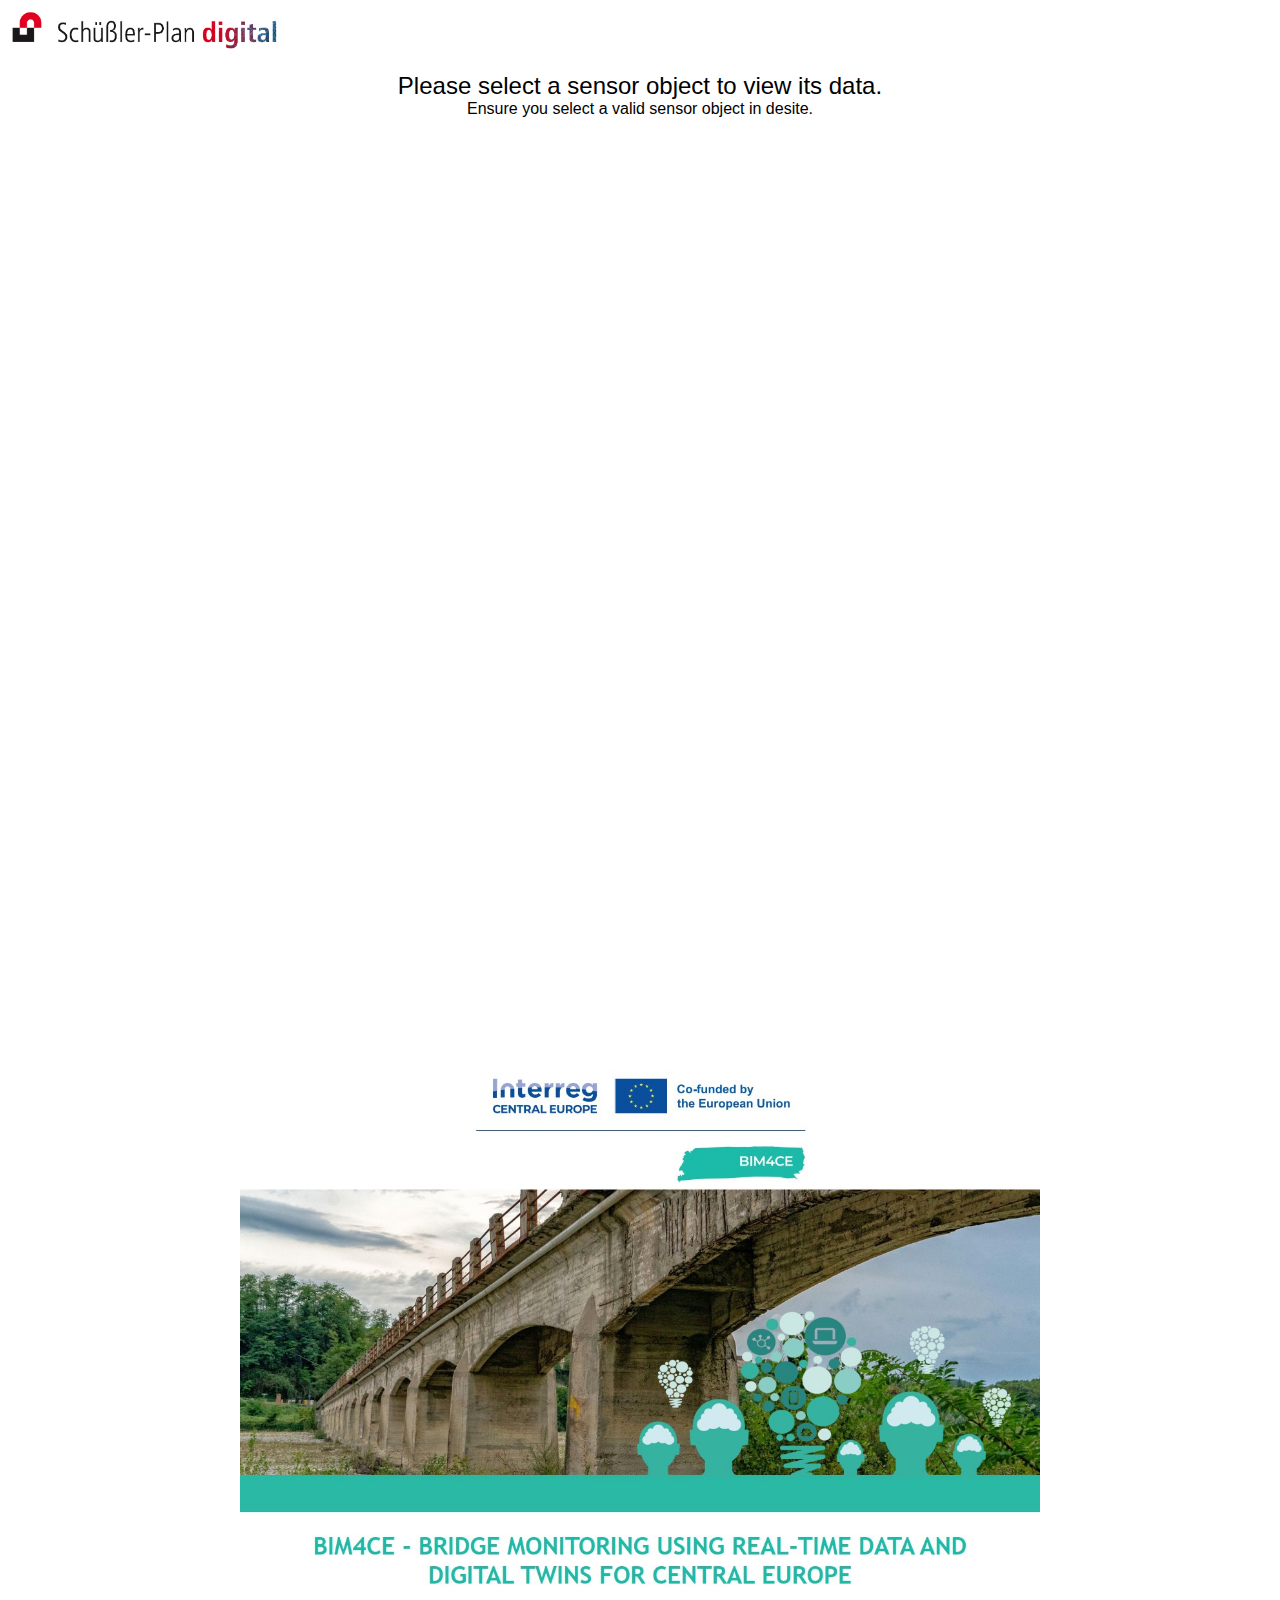
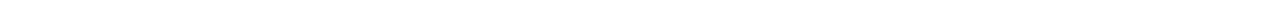
<file: desite.modules/index.html>
<!DOCTYPE html>
<html lang="en">
<head>
    <meta charset="UTF-8">
    <meta name="viewport" content="width=device-width, initial-scale=1.0">
    <title>Sensor Data Visualization</title>
    <script src="https://cdn.plot.ly/plotly-latest.min.js"></script>
    <link rel='stylesheet' id='cmplz-general-css' href='https://www.interreg-central.eu/wp-content/plugins/complianz-gdpr/assets/css/cookieblocker.min.css?ver=1742387657' type='text/css' media='all'/>
    <link rel='stylesheet' id='montserrat-css' href='//www.interreg-central.eu/wp-content/uploads/omgf/montserrat/montserrat.css?ver=1674658490' type='text/css' media='all'/>
    <link rel='stylesheet' id='wpdreams-asl-basic-css' href='https://www.interreg-central.eu/wp-content/plugins/ajax-search-lite/css/style.basic.css?ver=4.12.6' type='text/css' media='all'/>
    <link rel='stylesheet' id='wpdreams-asl-instance-css' href='https://www.interreg-central.eu/wp-content/plugins/ajax-search-lite/css/style-underline.css?ver=4.12.6' type='text/css' media='all'/>
   
    <link rel="stylesheet" type="text/css" href="css/html.css" />
    <link rel='stylesheet' id='wpmf_divi_css-css' href='https://www.interreg-central.eu/wp-content/plugins/wp-media-folder/assets/css/divi-widgets.css?ver=6.0.3' type='text/css' media='all'/>
    <link rel='stylesheet' id='ice_programme_area_map_styles-css' href='https://www.interreg-central.eu/wp-content/plugins/ice_programme_area_map/dist/angular/ice-programme-area-map/browser/styles-YUHTNTGE.css?ver=1.0.0' type='text/css' media='all'/>
   
</head>

<body>
    <!-- Header iframe -->
    <iframe src="Header.html" frameborder="0" scrolling="auto" width="100%" height="200"></iframe>

    <!-- Sensor iframe for displaying graphs -->
    <iframe id="SensorID" frameborder="0" scrolling="auto" width="100%" height="800"></iframe>

    <!-- Footer iframe -->
    <iframe src="Footer.html" frameborder="0" scrolling="no" width="100%" height="600"></iframe>

    <!-- Script -->
    <script src="index.js"></script>
</body>
</html>
</file>
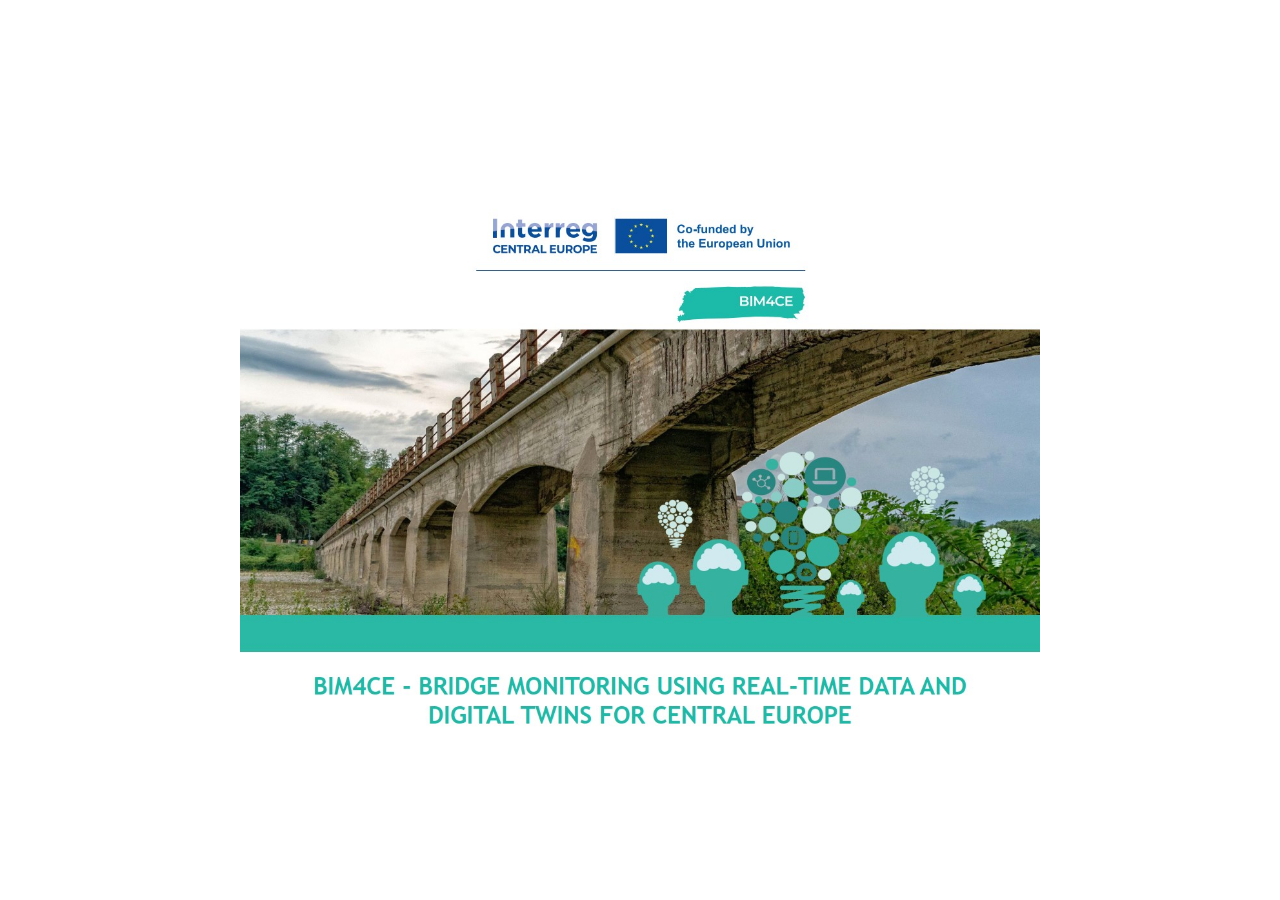
<file: desite.modules/Footer.html>
<!DOCTYPE html>
<html lang="en">
<head>
    <meta charset="UTF-8">
    <meta name="viewport" content="width=device-width, initial-scale=1.0">
    <title>Sensor Data Visualization</title>
    <script src="https://cdn.plot.ly/plotly-latest.min.js"></script>
    <style>
        body {
            font-family: Arial, sans-serif;
            display: flex;
            flex-direction: column;
            justify-content: center;
            align-items: center;
            height: 100vh;
            margin: 0;
            background: linear-gradient(135deg, #ffffff, #ffffff);
            position: relative;
        }
        .logo {
            position: absolute;
            top: 10px;
            left: 10px;
            width: 250px;
        }
        .header {
            font-size: 1.5rem;
            color: #000000;
            text-align: center;
        }
        .sub-header {
            font-size: 1.0rem;
            color: #000000;
            text-align: center;
            margin-bottom: 10px;
        }
        .image {
            margin-top: 40px;
            max-width: 800px;
            max-height: 800px;
        }
        #graph {
            width: 100%;
            height: 600px;
        }
    </style>
</head>
<body>

    <!-- Image -->
    <img src="images/image1.jpeg" alt="Sensor Image" class="image">
    
</body>
</html>
</file>
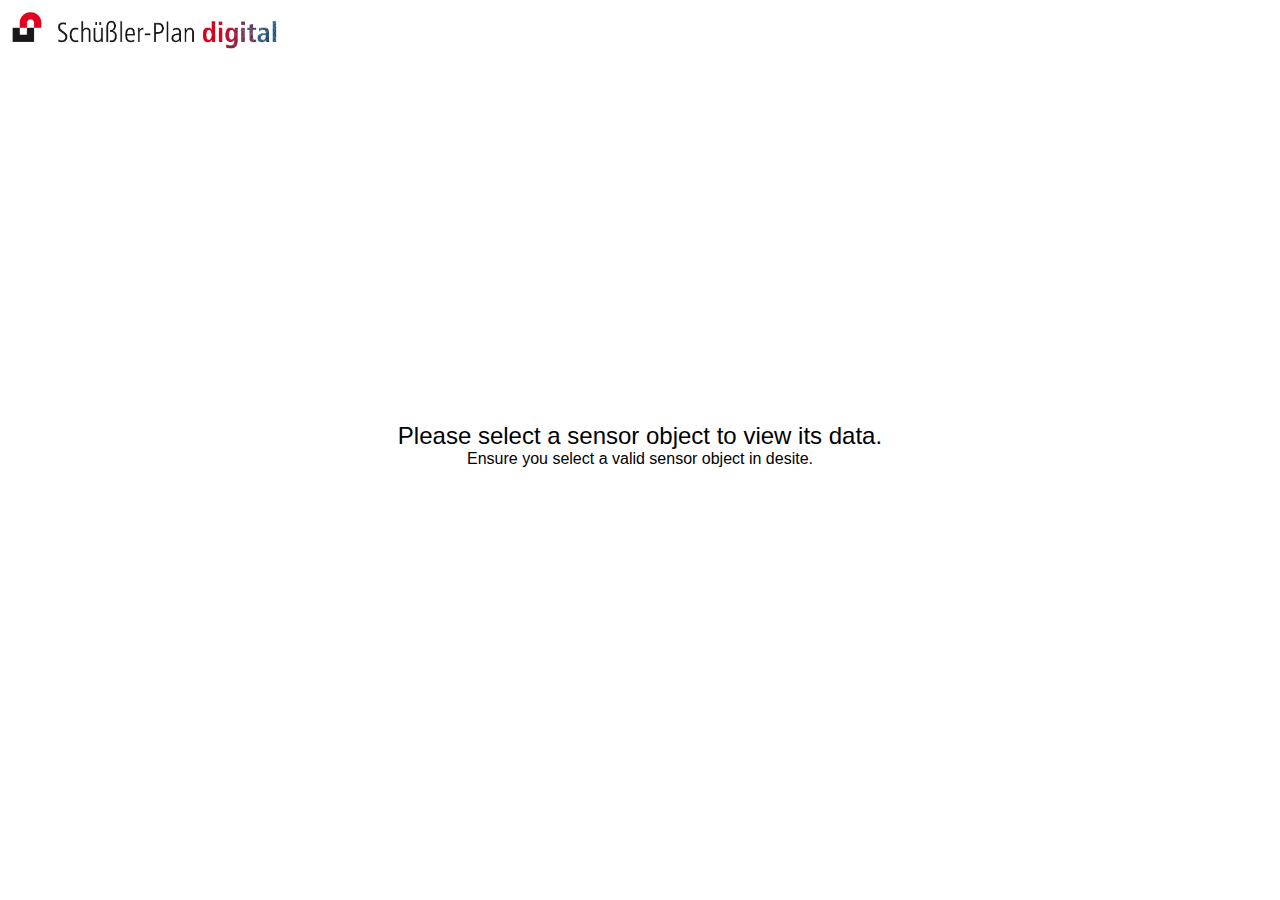
<file: desite.modules/Header.html>
<!DOCTYPE html>
<html lang="en">
<head>
    <meta charset="UTF-8">
    <meta name="viewport" content="width=device-width, initial-scale=1.0">
    <title>Sensor Data Visualization</title>
    <script src="https://cdn.plot.ly/plotly-latest.min.js"></script>
    <style>
        body {
            font-family: Arial, sans-serif;
            display: flex;
            flex-direction: column;
            justify-content: center;
            align-items: center;
            height: 100vh;
            margin: 0;
            background: linear-gradient(135deg, #ffffff, #ffffff);
            position: relative;
        }
        .logo {
            position: absolute;
            top: 10px;
            left: 10px;
            width: 270px;
            margin-bottom: 10px;
        }
        .header {
            font-size: 1.5rem;
            color: #000000;
            text-align: center;
        }
        .sub-header {
            font-size: 1.0rem;
            color: #000000;
            text-align: center;
            margin-bottom: 10px;
        }
    </style>
</head>
<body>

    <!-- Logo -->
    <img src="images/SPd.png" alt="SPd Logo" class="logo">

    <!-- Header -->
    <div class="header">Please select a sensor object to view its data.</div>
    <div class="sub-header">Ensure you select a valid sensor object in desite.</div>

</body>
</html>
</file>
<file: desite.modules/css/html.css>
:root {
    --cmplz_banner_width: 526px;
    --cmplz_banner_background_color: #ffffff;
    --cmplz_banner_border_color: #f2f2f2;
    --cmplz_banner_border_width: 0px 0px 0px 0px;
    --cmplz_banner_border_radius: 12px 12px 12px 12px;
    --cmplz_banner_margin: 10px;
    --cmplz_categories-height: 163px;
    --cmplz_title_font_size: 15px;
    --cmplz_text_line_height: calc(var(--cmplz_text_font_size)* 1.5);
    --cmplz_text_color: #222222;
    --cmplz_hyperlink_color: #1E73BE;
    --cmplz_text_font_size: 12px;
    --cmplz_link_font_size: 12px;
    --cmplz_category_body_font_size: 12px;
    --cmplz_button_accept_background_color: #1E73BE;
    --cmplz_button_accept_border_color: #1E73BE;
    --cmplz_button_accept_text_color: #ffffff;
    --cmplz_button_deny_background_color: #f9f9f9;
    --cmplz_button_deny_border_color: #f2f2f2;
    --cmplz_button_deny_text_color: #222222;
    --cmplz_button_settings_background_color: #f9f9f9;
    --cmplz_button_settings_border_color: #f2f2f2;
    --cmplz_button_settings_text_color: #333333;
    --cmplz_button_border_radius: 6px 6px 6px 6px;
    --cmplz_button_font_size: 15px;
    --cmplz_category_header_always_active_color: green;
    --cmplz_category_header_title_font_size: 14px;
    --cmplz_category_header_active_font_size: 12px;
    --cmplz-manage-consent-height: 50px;
    --cmplz-manage-consent-offset: -35px;
    --cmplz_slider_active_color: #1e73be;
    --cmplz_slider_inactive_color: #F56E28;
    --cmplz_slider_bullet_color: #ffffff;
}

:root {
    --bim4ceGreen: #18baa8;
    --bim4ceText: #3b4b53;
    --bim4ceBG: #fff;
    --bim4ceBGgrey: #FAF7F5;
    --bim4ceTextLight: #6f8792;
    --bim4ceBGgreen: #e9fffc;
    --bim4ceSymbol: #666;
    --bim4ceFooter: #f8f4f0;
    --bim4ceTextLightHover: #8faebd;
    --bim4ceGreyBlueLight: #E9EEEF
}

:root {
    --swiper-navigation-size: 44px;
}

:root {
    --wp--style--global--content-size: 823px;
    --wp--style--global--wide-size: 1080px;
}

:root {
    --bs-blue: #0d6efd;
    --bs-indigo: #6610f2;
    --bs-purple: #6f42c1;
    --bs-pink: #d63384;
    --bs-red: #dc3545;
    --bs-orange: #fd7e14;
    --bs-yellow: #ffc107;
    --bs-green: #198754;
    --bs-teal: #20c997;
    --bs-cyan: #0dcaf0;
    --bs-black: #000;
    --bs-white: #fff;
    --bs-gray: #6c757d;
    --bs-gray-dark: #343a40;
    --bs-gray-100: #f8f9fa;
    --bs-gray-200: #e9ecef;
    --bs-gray-300: #dee2e6;
    --bs-gray-400: #ced4da;
    --bs-gray-500: #adb5bd;
    --bs-gray-600: #6c757d;
    --bs-gray-700: #495057;
    --bs-gray-800: #343a40;
    --bs-gray-900: #212529;
    --bs-primary: #0d6efd;
    --bs-secondary: #6c757d;
    --bs-success: #198754;
    --bs-info: #0dcaf0;
    --bs-warning: #ffc107;
    --bs-danger: #dc3545;
    --bs-light: #f8f9fa;
    --bs-dark: #212529;
    --bs-primary-rgb: 13, 110, 253;
    --bs-secondary-rgb: 108, 117, 125;
    --bs-success-rgb: 25, 135, 84;
    --bs-info-rgb: 13, 202, 240;
    --bs-warning-rgb: 255, 193, 7;
    --bs-danger-rgb: 220, 53, 69;
    --bs-light-rgb: 248, 249, 250;
    --bs-dark-rgb: 33, 37, 41;
    --bs-white-rgb: 255, 255, 255;
    --bs-black-rgb: 0, 0, 0;
    --bs-body-color-rgb: 33, 37, 41;
    --bs-body-bg-rgb: 255, 255, 255;
    --bs-font-sans-serif: system-ui, -apple-system, "Segoe UI", Roboto, "Helvetica Neue", "Noto Sans", "Liberation Sans", Arial, sans-serif, "Apple Color Emoji", "Segoe UI Emoji", "Segoe UI Symbol", "Noto Color Emoji";
    --bs-font-monospace: SFMono-Regular, Menlo, Monaco, Consolas, "Liberation Mono", "Courier New", monospace;
    --bs-gradient: linear-gradient(180deg, rgba(255, 255, 255, 0.15), rgba(255, 255, 255, 0));
    --bs-body-font-family: var(--bs-font-sans-serif);
    --bs-body-font-size: 1rem;
    --bs-body-font-weight: 400;
    --bs-body-line-height: 1.5;
    --bs-body-color: #212529;
    --bs-body-bg: #fff;
    --bs-border-width: 1px;
    --bs-border-style: solid;
    --bs-border-color: #dee2e6;
    --bs-border-color-translucent: rgba(0, 0, 0, 0.175);
    --bs-border-radius: 0.375rem;
    --bs-border-radius-sm: 0.25rem;
    --bs-border-radius-lg: 0.5rem;
    --bs-border-radius-xl: 1rem;
    --bs-border-radius-2xl: 2rem;
    --bs-border-radius-pill: 50rem;
    --bs-link-color: #0d6efd;
    --bs-link-hover-color: #0a58ca;
    --bs-code-color: #d63384;
    --bs-highlight-bg: #fff3cd;
}

:root {
    --wp--preset--aspect-ratio--square: 1;
    --wp--preset--aspect-ratio--4-3: 4 / 3;
    --wp--preset--aspect-ratio--3-4: 3 / 4;
    --wp--preset--aspect-ratio--3-2: 3 / 2;
    --wp--preset--aspect-ratio--2-3: 2 / 3;
    --wp--preset--aspect-ratio--16-9: 16 / 9;
    --wp--preset--aspect-ratio--9-16: 9 / 16;
    --wp--preset--color--black: #000000;
    --wp--preset--color--cyan-bluish-gray: #abb8c3;
    --wp--preset--color--white: #ffffff;
    --wp--preset--color--pale-pink: #f78da7;
    --wp--preset--color--vivid-red: #cf2e2e;
    --wp--preset--color--luminous-vivid-orange: #ff6900;
    --wp--preset--color--luminous-vivid-amber: #fcb900;
    --wp--preset--color--light-green-cyan: #7bdcb5;
    --wp--preset--color--vivid-green-cyan: #00d084;
    --wp--preset--color--pale-cyan-blue: #8ed1fc;
    --wp--preset--color--vivid-cyan-blue: #0693e3;
    --wp--preset--color--vivid-purple: #9b51e0;
    --wp--preset--gradient--vivid-cyan-blue-to-vivid-purple: linear-gradient(135deg, rgba(6, 147, 227, 1) 0%, rgb(155, 81, 224) 100%);
    --wp--preset--gradient--light-green-cyan-to-vivid-green-cyan: linear-gradient(135deg, rgb(122, 220, 180) 0%, rgb(0, 208, 130) 100%);
    --wp--preset--gradient--luminous-vivid-amber-to-luminous-vivid-orange: linear-gradient(135deg, rgba(252, 185, 0, 1) 0%, rgba(255, 105, 0, 1) 100%);
    --wp--preset--gradient--luminous-vivid-orange-to-vivid-red: linear-gradient(135deg, rgba(255, 105, 0, 1) 0%, rgb(207, 46, 46) 100%);
    --wp--preset--gradient--very-light-gray-to-cyan-bluish-gray: linear-gradient(135deg, rgb(238, 238, 238) 0%, rgb(169, 184, 195) 100%);
    --wp--preset--gradient--cool-to-warm-spectrum: linear-gradient(135deg, rgb(74, 234, 220) 0%, rgb(151, 120, 209) 20%, rgb(207, 42, 186) 40%, rgb(238, 44, 130) 60%, rgb(251, 105, 98) 80%, rgb(254, 248, 76) 100%);
    --wp--preset--gradient--blush-light-purple: linear-gradient(135deg, rgb(255, 206, 236) 0%, rgb(152, 150, 240) 100%);
    --wp--preset--gradient--blush-bordeaux: linear-gradient(135deg, rgb(254, 205, 165) 0%, rgb(254, 45, 45) 50%, rgb(107, 0, 62) 100%);
    --wp--preset--gradient--luminous-dusk: linear-gradient(135deg, rgb(255, 203, 112) 0%, rgb(199, 81, 192) 50%, rgb(65, 88, 208) 100%);
    --wp--preset--gradient--pale-ocean: linear-gradient(135deg, rgb(255, 245, 203) 0%, rgb(182, 227, 212) 50%, rgb(51, 167, 181) 100%);
    --wp--preset--gradient--electric-grass: linear-gradient(135deg, rgb(202, 248, 128) 0%, rgb(113, 206, 126) 100%);
    --wp--preset--gradient--midnight: linear-gradient(135deg, rgb(2, 3, 129) 0%, rgb(40, 116, 252) 100%);
    --wp--preset--font-size--small: 13px;
    --wp--preset--font-size--medium: 20px;
    --wp--preset--font-size--large: 36px;
    --wp--preset--font-size--x-large: 42px;
    --wp--preset--spacing--20: 0.44rem;
    --wp--preset--spacing--30: 0.67rem;
    --wp--preset--spacing--40: 1rem;
    --wp--preset--spacing--50: 1.5rem;
    --wp--preset--spacing--60: 2.25rem;
    --wp--preset--spacing--70: 3.38rem;
    --wp--preset--spacing--80: 5.06rem;
    --wp--preset--shadow--natural: 6px 6px 9px rgba(0, 0, 0, 0.2);
    --wp--preset--shadow--deep: 12px 12px 50px rgba(0, 0, 0, 0.4);
    --wp--preset--shadow--sharp: 6px 6px 0px rgba(0, 0, 0, 0.2);
    --wp--preset--shadow--outlined: 6px 6px 0px -3px rgba(255, 255, 255, 1), 6px 6px rgba(0, 0, 0, 1);
    --wp--preset--shadow--crisp: 6px 6px 0px rgba(0, 0, 0, 1);
}

body,
input,
.et-db #et-boc .et-l input,
textarea,
.et-db #et-boc .et-l textarea,
select,
.et-db #et-boc .et-l select {
    font-family: 'Open Sans', Helvetica, Arial, Lucida, sans-serif;
}

body {
    color: #3b4b53;
}

body {
    line-height: 1.3em;
}

body {
    font-family: 'Open Sans', Helvetica, Arial, Lucida, sans-serif;
    display: flex;
    flex-direction: column;
    justify-content: flex-start;
    /* align-items: center; */
    margin: 0;
    height: 100%;
}

iframe {
    border: 0;
}

iframe#SensorID {
    margin-top: 10px;
    overflow-y: auto;
}

.header {
    font-size: 1.0rem;
    color: #000000;
    text-align: center;
}

.sub-header {
    font-size: 1.0rem;
    color: #000000;
    text-align: center;
    margin-bottom: 10px;
}

#graph {
    width: 100%;
    height: 600px;
}

h1,
.et-db #et-boc .et-l h1,
h2,
.et-db #et-boc .et-l h2,
h3,
.et-db #et-boc .et-l h3,
h4,
.et-db #et-boc .et-l h4,
h5,
.et-db #et-boc .et-l h5,
h6,
.et-db #et-boc .et-l h6 {
    font-family: 'Open Sans', Helvetica, Arial, Lucida, sans-serif;
}

body,
.et-db #et-boc .et-l .et_pb_column_1_2 .et_quote_content blockquote cite,
.et-db #et-boc .et-l .et_pb_column_1_2 .et_link_content a.et_link_main_url,
.et-db #et-boc .et-l .et_pb_column_1_3 .et_quote_content blockquote cite,
.et-db #et-boc .et-l .et_pb_column_3_8 .et_quote_content blockquote cite,
.et-db #et-boc .et-l .et_pb_column_1_4 .et_quote_content blockquote cite,
.et-db #et-boc .et-l .et_pb_blog_grid .et_quote_content blockquote cite,
.et-db #et-boc .et-l .et_pb_column_1_3 .et_link_content a.et_link_main_url,
.et-db #et-boc .et-l .et_pb_column_3_8 .et_link_content a.et_link_main_url,
.et-db #et-boc .et-l .et_pb_column_1_4 .et_link_content a.et_link_main_url,
.et-db #et-boc .et-l .et_pb_blog_grid .et_link_content a.et_link_main_url,
body.et-db #et-boc .et-l .et_pb_bg_layout_light .et_pb_post p,
body.et-db #et-boc .et-l .et_pb_bg_layout_dark .et_pb_post p {
    font-size: 16px
}

body {
    color: #3b4b53
}

h3,
.et-db #et-boc .et-l h3,
h4,
.et-db #et-boc .et-l h4,
h5,
.et-db #et-boc .et-l h5,
h6,
.et-db #et-boc .et-l h6 {
    color: #3b4b53
}

h1,
.et-db #et-boc .et-l h1,
h2,
.et-db #et-boc .et-l h2{
    color: var(--bim4ceGreen)
}

body {
    line-height: 1.3em
}

a,
.et-db #et-boc .et-l a {
    color: #6f8792
}

@media only screen and (max-width: 980px) {

    h1,
    .et-db #et-boc .et-l h1 {
        font-size: 40px
    }

    h2,
    .et-db #et-boc .et-l h2,
    .product .related h2,
    .et-db #et-boc .et-l .product .related h2,
    .et-db #et-boc .et-l .et_pb_column_1_2 .et_quote_content blockquote p {
        font-size: 34px
    }

    h3,
    .et-db #et-boc .et-l h3 {
        font-size: 29px
    }

    h5,
    .et-db #et-boc .et-l h5 {
        font-size: 21px
    }

    h6,
    .et-db #et-boc .et-l h6 {
        font-size: 18px
    }
}

h1,
.et-db #et-boc .et-l h1,
h2,
.et-db #et-boc .et-l h2,
h3,
.et-db #et-boc .et-l h3,
h4,
.et-db #et-boc .et-l h4,
h5,
.et-db #et-boc .et-l h5,
h6,
.et-db #et-boc .et-l h6 {
    font-family: 'Open Sans', Helvetica, Arial, Lucida, sans-serif
}

body,
input,
.et-db #et-boc .et-l input,
textarea,
.et-db #et-boc .et-l textarea,
select,
.et-db #et-boc .et-l select {
    font-family: 'Open Sans', Helvetica, Arial, Lucida, sans-serif
}

@font-face {
    font-family: ETmodules;
    font-display: block;
    src: url(//www.interreg-central.eu/wp-content/themes/Divi/core/admin/fonts/modules/all/modules.eot);
    src: url(//www.interreg-central.eu/wp-content/themes/Divi/core/admin/fonts/modules/all/modules.eot?#iefix) format("embedded-opentype"), url(//www.interreg-central.eu/wp-content/themes/Divi/core/admin/fonts/modules/all/modules.woff) format("woff"), url(//www.interreg-central.eu/wp-content/themes/Divi/core/admin/fonts/modules/all/modules.ttf) format("truetype"), url(//www.interreg-central.eu/wp-content/themes/Divi/core/admin/fonts/modules/all/modules.svg#ETmodules) format("svg");
    font-weight: 400;
    font-style: normal
}

a,
abbr,
acronym,
address,
applet,
b,
big,
blockquote,
body,
center,
cite,
code,
dd,
del,
dfn,
div,
dl,
dt,
em,
fieldset,
font,
form,
h1,
h2,
h3,
h4,
h5,
h6,
html,
i,
iframe,
img,
ins,
kbd,
label,
legend,
li,
object,
ol,
p,
pre,
q,
s,
samp,
small,
span,
strike,
strong,
sub,
sup,
tt,
u,
ul,
var {
    margin: 0;
    padding: 0;
    border: 0;
    outline: 0;
    font-size: 100%;
    -ms-text-size-adjust: 100%;
    -webkit-text-size-adjust: 100%;
    vertical-align: baseline;
    background: transparent
}

body {
    line-height: 1
}

ol,
ul {
    list-style: none
}

blockquote,
q {
    quotes: none
}

blockquote:after,
blockquote:before,
q:after,
q:before {
    content: "";
    content: none
}

blockquote {
    margin: 20px 0 30px;
    border-left: 5px solid;
    padding-left: 20px
}

:focus {
    outline: 0
}

del {
    text-decoration: line-through
}

pre {
    overflow: auto;
    padding: 10px
}

figure {
    margin: 0
}

table {
    border-collapse: collapse;
    border-spacing: 0
}

article,
aside,
footer,
header,
hgroup,
nav,
section {
    display: block
}

body {
    font-family: Open Sans, Arial, sans-serif;
    font-size: 14px;
    color: #666;
    background-color: #fff;
    line-height: 1.7em;
    font-weight: 500;
    -webkit-font-smoothing: antialiased;
    -moz-osx-font-smoothing: grayscale
}

a {
    color: #2ea3f2
}

a,
a:hover {
    text-decoration: none
}

p {
    padding-bottom: 1em
}

p:not(.has-background):last-of-type {
    padding-bottom: 0
}

p.et_normal_padding {
    padding-bottom: 1em
}

strong {
    font-weight: 700
}

cite,
em,
i {
    font-style: italic
}

code,
pre {
    font-family: Courier New, monospace;
    margin-bottom: 10px
}

ins {
    text-decoration: none
}

sub,
sup {
    height: 0;
    line-height: 1;
    position: relative;
    vertical-align: baseline
}

sup {
    bottom: .8em
}

sub {
    top: .3em
}

dl {
    margin: 0 0 1.5em
}

dl dt {
    font-weight: 700
}

dd {
    margin-left: 1.5em
}

blockquote p {
    padding-bottom: 0
}

embed,
iframe,
object,
video {
    max-width: 100%
}

h1,
h2,
h3,
h4,
h5,
h6 {

    padding-bottom: 10px;
    line-height: 1em;
    font-weight: 500
}

h1 a,
h2 a,
h3 a,
h4 a,
h5 a,
h6 a {
    color: inherit
}

h1 {
    font-size: 30px
}

h2 {
    font-size: 26px
}

h3 {
    font-size: 22px
}

h4 {
    font-size: 18px
}

h5 {
    font-size: 16px
}

h6 {
    font-size: 14px
}

input {
    -webkit-appearance: none
}

input[type=checkbox] {
    -webkit-appearance: checkbox
}

input[type=radio] {
    -webkit-appearance: radio
}

input.text,
input.title,
input[type=email],
input[type=password],
input[type=tel],
input[type=text],
select,
textarea {
    background-color: #fff;
    border: 1px solid #bbb;
    padding: 2px;
    color: #4e4e4e
}

input.text:focus,
input.title:focus,
input[type=text]:focus,
select:focus,
textarea:focus {
    border-color: #2d3940;
    color: #3e3e3e
}

input.text,
input.title,
input[type=text],
select,
textarea {
    margin: 0
}

textarea {
    padding: 4px
}

button,
input,
select,
textarea {
    font-family: inherit
}

img {
    max-width: 100%;
    height: auto
}

.container {
    width: 80%;
    max-width: 1080px;
    margin: auto;
    position: relative
}

.alignright {
    float: right
}

.alignleft {
    float: left
}

body {
    padding-top: 0px;
    padding-right: 0px;
    padding-bottom: 0px;
    padding-left: 0px;
}



/* VON SPDIGITAL */
.Formular{
    padding: 12px !important;
}
.Formular>details {
    background-image: none;
    list-style: none;
}

details {
    position: relative;
    contain: layout;
}

.Formular>details>summary {
    background-color: var(--bim4ceTextLight);
    padding: 12px !important;
    cursor: pointer;
    list-style: none;
    color: white;
    border-radius: 5px;
    margin-top: 10px;
    font-weight: normal;
    border-radius: 0;
}

.Formular>details>summary:last-of-type {
    margin-bottom: 10px;
}

.Formular>details>summary:hover,
.Formular>details[open]>summary {
    color: white;
    background-color: var(--bim4ceText);
    box-shadow: 0 6px 10px 0 rgba(0, 0, 0, 0.24), 0 6px 6px 0 rgba(0, 0, 0, 0.19);
    outline: none;
}

details:focus {
    outline: none;
}

details>summary {
    outline: none;
}

.Formular>details section {
    margin-bottom: 1em;
}

.Formular section.flexboxRow {
    align-items: center;
}

.containerAutocomplete {
    position: relative;
}

.autocomplete {
    border: 1px solid var(--bim4ceSymbol);
    overflow-x: hidden;
    overflow-y: scroll;
    max-height: 100px;
    position: absolute;
    margin-top: 30px;
    max-width: calc(100% - 20px);
    /* z-index: 100; */
    background-color: white;
}

.autocomplete>div {
    padding: 3px;
}

.autocomplete>div:hover {
    background-color: var(--bim4ceBGgreen);
}

.autocomplete-active {
    background-color: var(--bim4ceBGgreen);
}

.single_page_subcontainer {
    border-top: 1px solid var(--bim4ceTextLight);
    padding: 0em 0.2em 0.6em 0.8em;
    margin-top: 4em;
    margin-bottom: 1em;
    margin-left: 10px;
    margin-right: 10px;
    /* border-radius: 5px; */
}

.single_page_subcontainer>span {
    position: relative;
    background-color: var(--bim4ceBG);
    top: -2em;
    /* left: 0.4em; */
    padding: 0.2em;
    color: var(--bim4ceText);
    font-size: 16px;
}

.single_page_subcontainer section.flexboxRow>*:not(:first-child) {
    margin-left: 10px;
}

.bodyStart {
    background-color: var(--bim4ceBG);
  }
  
  .bodyStartseite {
    background-color: var(--bim4ceBG);
  }
  
  .flexboxRow {
    display: flex;
    flex-direction: row;
    flex-wrap: nowrap;
  }
  
  .flexboxColumn {
    display: flex;
    flex-direction: column;
    flex-wrap: nowrap;
  }
  
  .dickeSchrift {
    font-weight: bolder;
  }
  
  .flexboxSpacer {
    flex-grow: 100;
  }
  
  .gridTable {
    display: grid;
    row-gap: 10px;
    column-gap: 0px;
  }
  
  .spaceOben20 {
    margin-top: 20px;
  }
  
  .spaceOben10 {
    margin-top: 10px;
  }
  
  .spaceOben40 {
    margin-top: 40px;
  }
  
  .spaceOben5 {
    margin-top: 5px;
  }
  
  .spaceOben2 {
    margin-top: 2px;
  }
  .spaceRechts5 {
    margin-right: 5px;
  }
  .spaceLinks5 {
    margin-left: 5px;
  }
  
  .spaceLinks10 {
    margin-left: 10px;
  }
  
  .spaceLinks15 {
    margin-left: 15px;
  }
  
  .spaceBetween {
    justify-content: space-between;
  }

  
.zelleMitRadio {
    justify-content: center;
    padding-bottom: 0px !important;
    padding-top: 4px !important;
}

.zelleMitRadio input {
    margin-bottom: 5px;
}

.divSymbol {
    display: flex;
    justify-content: center;
}

.divSymbol:hover {
    cursor: pointer;
}

.divExportErgebnisse {
    display: flex;
    justify-content: flex-end;
}

.inputAutocomplete {
    margin-left: 15px;
    margin-right: 15px;
    /* min-width: 100% !important; */
    width: 100% !important;
}

.kriterium {
    margin-bottom: 10px;
    display: flex;
    align-items: center;
    /* justify-content: center; */
}

.kriterium label {
    width: 30%;
    min-width: 150px;
}

.table-container {
    max-height: 300px;
    overflow-y: auto;
    /* Scrollbar für den Container */
    display: block;
}

#tableAuswertung {
    width: 100%;
    border-collapse: collapse;
}

#tableAuswertung thead {
    display: table;
    width: 100%;
    table-layout: fixed;
    /* Wichtige Einstellung für Spaltenbreiten */
}

#tableAuswertung tbody {
    display: block;
    /* max-height: 300px;
    overflow-y: auto; */
    width: 100%;
}

#tableAuswertung tbody tr {
    display: table;
    width: 100%;
    table-layout: fixed;
}

#tableAuswertung>thead {
    position: -webkit-sticky !important;
    position: sticky !important;
    top: 0 !important;
    z-index: 2 !important;
}

#tableAuswertung th {
    position: -webkit-sticky !important;
    position: sticky !important;
    top: 0 !important;
    z-index: 2 !important;
    background-color: var(--bim4ceBG);
}


#Projektueberschrift {
    justify-content: space-between;
    align-items: center;
    height: 70px;
    min-height: 70px;
  }
  
  .content summary {
    /* Pfeile in allen anderen Browsern entfernen */
    list-style: none;
    color: white;
    background-color: var(--bim4ceText);
    padding: 10px 12px;
    cursor: pointer;
    margin-top: 10px;
    border-bottom: 2px solid var(--bim4ceTextLight);
    font-size: 16px;
    font-weight: normal;
    font-family:  SourceSansPro, "Helvetica Neue", Helvetica, Arial, sans-serif;
  
    /* orangen Rahmen im Desite entfernen */
    outline: none;
  }
  
  .content [open] summary {
    border-bottom-left-radius: 0;
    border-bottom-right-radius: 0;
  }
  
  /* Pfeil im Desite entfernen */
  summary::-webkit-details-marker {
    display: none;
  }
  
  details .formular {
    background-color: var(--bim4ceTextLight);
    border-bottom: 1px solid var(--bim4ceText);
  }
  
  .content a {
    color: var(--bim4ceBG);
    cursor: pointer;
    display: flex;
    font-family:  SourceSansPro, "Helvetica Neue", Helvetica, Arial, sans-serif;
    font-weight: normal;
  }
  
  .formularNameMitIcon svg {
    width: 30px;
    vertical-align: middle;
    padding: 5px 0px 5px 10px;
    fill: var(--bim4ceBG) !important;
  }
  .formularNameMitIcon path {
    fill: var(--bim4ceBG) !important;
  }
  
  .formularNameMitIcon div {
    display: inline;
    font-size: 14px;
    vertical-align: middle;
  }
  
  details a {
    width: 100%;
    display: flex;
    justify-content: space-between;
  }
  
  .formularName {
    margin-left: 10px;
  }
  
  .content a:hover {
    color: white;
    background-color: var(--bim4ceTextLight);
    /* text-decoration-line: none; */
  }
  
  .content a:hover .formularName{
    text-decoration-line: underline;
  }
  
  .formular .flexboxRow {
    flex-direction: row-reverse;
  }
  
  .formular section {
    align-self: center;
  }
  
  .status {
    width: 15px;
    margin: auto 15px auto auto;
  }
  
  .checkOut {
    width: 20px;
    margin: auto 15px auto auto;
  }
  
  .status img,
  .checkOut img {
    width: 100%;
  }
  
  #formularAuswahl {
    margin: 20px 40px;
  }
  
  .importantButton {
    box-sizing: border-box;
    background-image: none;
    outline: none;
    border: 1px solid;
    border-radius: 4px;
    font-weight: 600;
    -webkit-transition: all .1sease;
    -moz-transition: all .1s ease;
    -o-transition: all .1s ease;
    transition: all .1sease;
    color: var(--bim4ceBG);
    background-color: var(--bim4ceTextLight);
    border-color: var(--bim4ceTextLight);
    height: 32px;
    display: block;
    cursor: pointer;
  }
  
  .importantButton:hover {
    color: var(--bim4ceText);
    background-color: var(--bim4ceTextLightHover);
    border-color: var(--bim4ceTextLightHover);
  }

  
.ddBtn {
    min-width: 30px;
    background-color: var(--bim4ceTextLight);
    border: none !important;
    vertical-align: middle;
    padding: 0;
    margin-left: .2rem;
    display: inline-flex;
    align-items: center;
    justify-content: center;
    -webkit-appearance: button;
    cursor: pointer;
    text-transform: none;
    overflow: visible;
    color:  var(--bim4ceBG);
    font: inherit;
    margin: 0;
    white-space: nowrap;
    border-collapse: separate;
    outline: 0px solid;
    border-radius: 6px
  }

  .ddBtn svg{
 
    fill:  var(--bim4ceBG) !important;

  }
  
  .ddBtn:hover{
    background-color: var(--bim4ceTextLightHover) !important
  }
  
  #divSelect {
    border: 1px solid var(--bim4ceText);
    border-radius: 2px;
    box-shadow: none;
    outline-color: var(--bim4ceTextLight) !important;
  }
  
  .dropdown-hidden {
    display: none;
    position: absolute;
    background: #fff;
    border: 1px solid var(--bim4ceSymbol);
    box-shadow: 0px 4px 6px rgba(0, 0, 0, 0.1);
    padding: 5px;
    z-index: 1070;
    width: calc(100% - 95px);
    font-family: SourceSansPro,"Helvetica Neue",Helvetica,Arial,sans-serif;
    -webkit-box-shadow: 0 6px 12px rgba(0,0,0,.175);
      box-shadow: 0 6px 12px rgba(0,0,0,.175);
  }
  .dropdown-item {
    padding: 8px;
    padding-left: 18px;
    cursor: pointer;
  }
  .dropdown-item:hover {
    background-color: var(--bim4ceBGgreen);
  }

  
.focus {
    outline: 3px solid !important;
    outline-offset: -2px;
    border-radius: 3px !important;
    box-shadow: none;
    outline-color: var(--bim4ceGreen) !important;
  }
  
  #divSelect{
    border-radius: 3px !important;
  }
  
  .svg-icon svg{
    fill: var(--bim4ceSymbol);
    margin-top: 5px
  }
  
  .svg-icon{
    vertical-align: middle;
  }
  
  
.normalButton {
    box-sizing: border-box;
    background-image: none;
    outline: none;
    border: 1px solid;
    border-radius: 4px;
    /* font-weight: 600; */
    -webkit-transition: all .1sease;
    -moz-transition: all .1s ease;
    -o-transition: all .1s ease;
    transition: all .1sease;
    color: var(--bim4ceBG);
    background-color: var(--bim4ceGreen);
    border-color: var(--bim4ceGreen);
    height: 24px;
  
    padding-left: 10px;
    padding-right: 10px;
    display: block;
    cursor: pointer;
  }
  
  .normalButton:hover {
    color: var(--bim4ceBG);
    background-color: var(--bim4ceTextLight);
    border-color: var(--bim4ceTextLight);
  }
  
  .containerSensor {
    display: grid;
    grid-template-columns: repeat(2, 1fr);
    gap: 10px;
    max-width: 600px;
    margin: auto;
}
.sensor-type {
    border: 2px solid var(--bim4ceTextLight);
    padding: 10px;
    cursor: pointer;
    position: relative;
    border-radius: 4px;
}
.sensor-type img {
    width: 24px;
    height: 24px;
    position: absolute;
    top: 10px;
    right: 10px;
}
.sensor-list {
    /* display: none; */
    margin-top: 10px;
}
.sensor-item {
    cursor: pointer;
    padding: 5px;
}
.highlight-type {
    background-color: var(--bim4ceBGgreen);
}
.highlight-sensor {
    background-color: var(--bim4ceGreen);
    color: var(--bim4ceBG) ;
}
</file>
